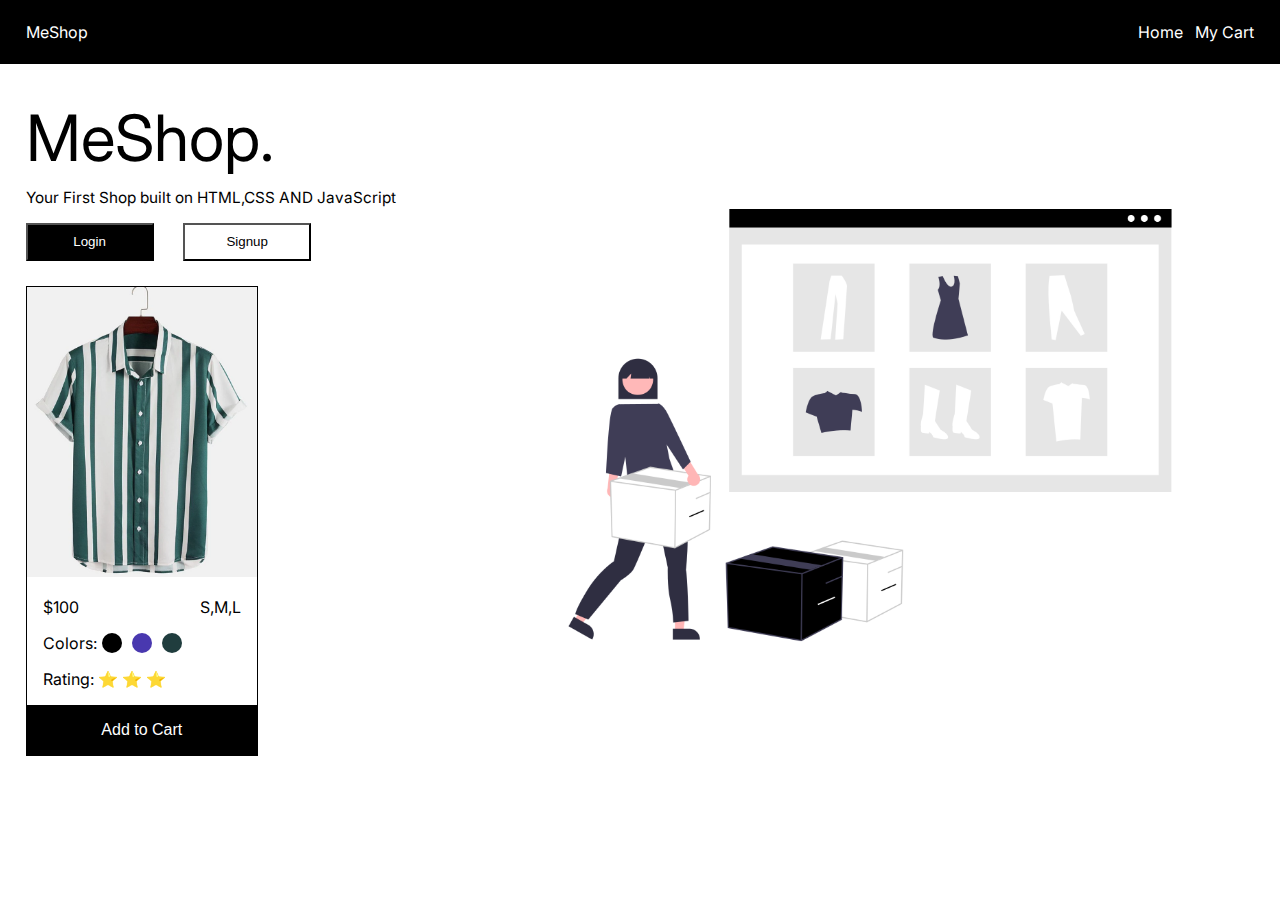
<file: index.html>
<!DOCTYPE html>
<html>

<head>
  <meta charset="utf-8" />
  <meta http-equiv="X-UA-Compatible" content="IE=edge" />
  <title>MeShop.</title>
  <meta name="description" content="" />
  <meta name="viewport" content="width=device-width, initial-scale=1" />
  <link rel="stylesheet" href="/styles.css" />
</head>

<body>
  <header>
    <nav id="navbar">
      <div id="navLeft">
        <a href="/">MeShop</a>
      </div>
      <div id="navRight">
        <a href="/">Home</a>
        <a href="/cart">My Cart</a>
      </div>
    </nav>
  </header>

  <div id="contentBox">
    <div id="contentLeft">
      <div id="contentLeft1">
        <h1>MeShop.</h1>
        <p>Your First Shop built on HTML,CSS AND JavaScript</p>
        <div id="leftButton">
          <button id="login">Login</button>
          <button id="signup">Signup</button>
        </div>
      </div>
      <div id="contentLeft2">
        <div class="item">
          <img src="shop/tshirt.png" alt="Item" />
          <div class="info">
            <div class="row">
              <div class="price">$100</div>
              <div class="sized">S,M,L</div>
            </div>
            <div class="colors">
              Colors:
              <div class="row">
                <div class="circle" style="background-color: #000"></div>
                <div class="circle" style="background-color: #4938af"></div>
                <div class="circle" style="background-color: #203d3e"></div>
              </div>
            </div>
            <div class="row">Rating: &#11088 &#11088 &#11088
            </div>
          </div>
          <button id="addBtn">Add to Cart</button>
        </div>
      </div>
    </div>
    <div id="contentRight">
      <img src="/landingPagePic.png">
    </div>
  </div>
  <script src="/script.js"></script>
</body>

</html>
</file>
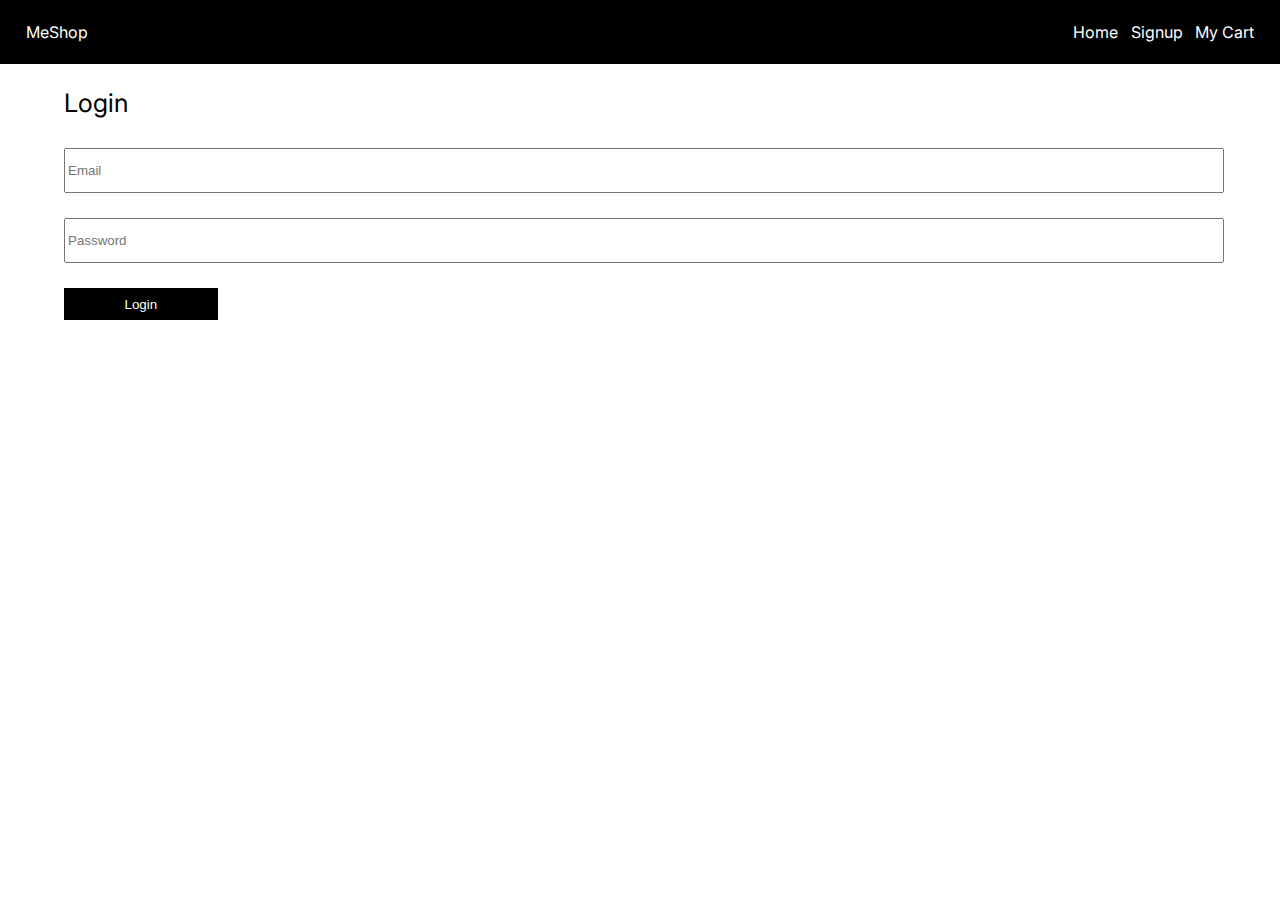
<file: profile/index.html>
<!DOCTYPE html>
<html>

<head>
  <meta charset="utf-8" />
  <meta http-equiv="X-UA-Compatible" content="IE=edge" />
  <title>Profile</title>
  <meta name="description" content="" />
  <meta name="viewport" content="width=device-width, initial-scale=1" />
  <link rel="stylesheet" href="/profile/styles.css">
</head>

<body>
  <nav>
    <div id="navbar">
      <a href="/shop">Shop</a>
      <a href="/cart">Cart</a>
    </div>
  </nav>

  <div id="contentBox">
    <h1>My Profile</h1>
    <div id="message"></div>
    <form class="form">
      <input type="text" placeholder="Name" id="name">
      <button id="saveInfoBtn">Save Info</button>
    </form>

    <h1>Edit Password</h1>
    <form class="form">
      <input type="password" placeholder="Old Password" id="oldPass">
      <input type="password" placeholder="New Password" id="newPass">
      <input type="password" placeholder="Confirm New Password" id="confirmPass">
      <button id="changePassBtn">Change Password</button>
      <button id="logout">Logout</button>
    </form>
  </div>
  <script src="/profile/script.js" async defer></script>
</body>

</html>
</file>
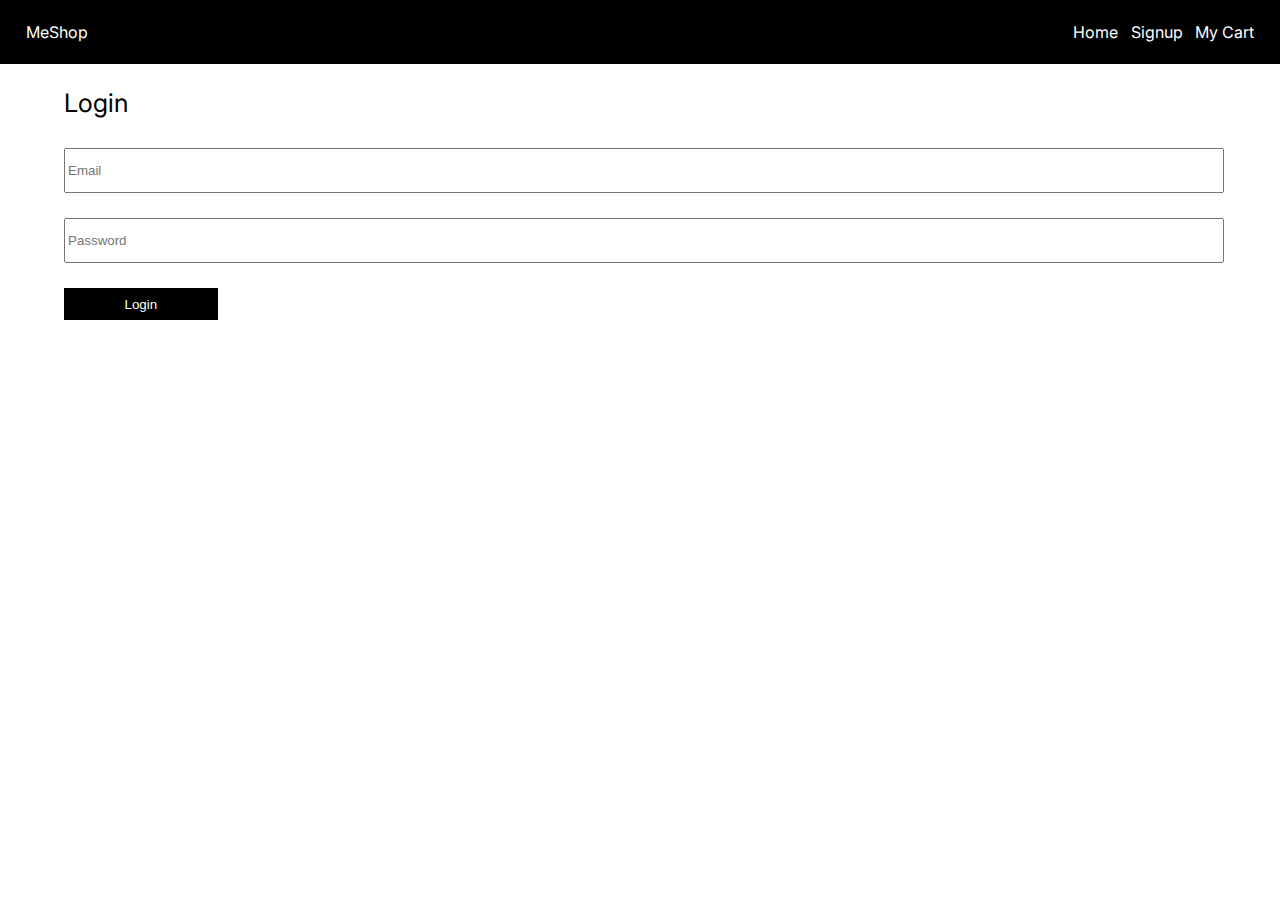
<file: shop/index.html>
<!DOCTYPE html>
<html lang="en">

<head>
  <meta charset="UTF-8" />
  <meta http-equiv="X-UA-Compatible" content="IE=edge" />
  <meta name="viewport" content="width=device-width, initial-scale=1.0" />
  <title>MeShop.</title>
  <link rel="stylesheet" href="/shop/styles.css" />
</head>

<body>
  <nav>
    <div class="brand">
      <a href="/">MeShop.</a>
    </div>
    <div class="nav-items">
      <a href="/">Home</a>
      <a href="/profile">Profile</a>
      <a href="/cart">My Cart</a>
    </div>
  </nav>

  <main>
    <aside>
      <section>
        <title>Rating</title>
        <input onchange="filterCategory()" type="range" id="range" min="0" max="5" value="0" list="values" />
        <datalist id="values">
          <option value="0" label="0"></option>
          <option value="1"></option>
          <option value="2"></option>
          <option value="3"></option>
          <option value="4"></option>
          <option value="5" label="5"></option>
        </datalist>
      </section>
      <section>
        <title>Price Range</title>
        <ul>
          <li>
            <input id="0-25" onclick="setRange(this.value)" value="0-25" type="checkbox" name="prange" />
            <label for="0-25">$0 to $25</label>
          </li>
          <li>
            <input id="25-50" onclick="setRange(this.value)" value="25-50" type="checkbox" name="prange" />
            <label for="25-50">$25 to $50</label>
          </li>
          <li>
            <input id="50-100" onclick="setRange(this.value)" value="50-100" type="checkbox" name="prange" />
            <label for="50-100">$50 to $100</label>
          </li>
          <li>
            <input id="100on" onclick="setRange(this.value)" value="100on" type="checkbox" name="prange" />
            <label for="100on">$100 onwards</label>
          </li>
        </ul>
      </section>
    </aside>
    <main-content>
      <input type="text" placeholder="Search" id="search" />
      <div class="filters">
        <div id="all" onclick="allProducts(this)" class="filter active">All</div>
        <div id="mens" onclick="onlyMens(this)" class="filter">Mens</div>
        <div id="womens" onclick="onlyWomens(this)" class="filter">Womens</div>
        <div id="jewellery" onclick="onlyJewellery(this)" class="filter">Jewellery</div>
        <div id="electronics" onclick="onlyElectronics(this)" class="filter">Electronics</div>
      </div>
      <section>
        <title>Checkout filtered items</title>
        <div id="items">
        </div>
      </section>
    </main-content>
  </main>
  <script src="/shop/script.js"></script>
</body>

</html>
</file>
<file: styles.css>
@import url('https://fonts.googleapis.com/css2?family=Inter:wght@200&family=Quattrocento&family=Ruda&display=swap');

body{
  margin: 0;
  max-width: 100%;
  font-family: inter;
}

#contentBox{
  width: 100%;
  display: flex;
  flex-flow: row wrap;
  justify-content: space-between;
}

#contentLeft{
  width: 30vw;
  padding: 2vw;
}

#contentRight img{
  width: 60vw;
  padding: 2vw;
  margin-top: 5vw;
}


#navbar{
  height: 5vw;
  background-color: #000;
  color: #fff;
  display: flex;
  justify-content: space-between;
  align-items: center;
}

a{
  text-decoration: none;
  color: #fff;
}

#navLeft, #navRight{
  padding: 2vw;
}

#navRight{
  display: flex;
  gap: 1vw;
}

#contentLeft1 h1{
  font-size: 5vw;
  font-weight: 400;
  line-height: 1vw;
}

#contentLeft1 p{
  font-weight: 400;
  font-size: 1.2vw;
}

#login{
  background-color: #000;
  width: 10vw;
  height: 3vw;
  color: #fff;
  margin-right: 2vw;
}

#signup{
  background-color: #fff;
  width: 10vw;
  height: 3vw;
  color: #000;
}

.item {
    border: 1px solid black;
    width: 60%;
    margin-top: 2vw;
  }

  .item img {
    max-width: 100%;
  }

  .item .row {
    display: flex;
    justify-content: space-between;
  }

   .item .info {
    padding: 1rem;
  }

  .item button {
    width: 100%;
    border-radius: none;
    border: none;
    padding: 1rem;
    font-size: 1rem;
    color: white;
    background-color: black;
    cursor: pointer;
  }

  .item .colors {
    display: flex;
    margin: 1rem 0;
  }

  .item .circle {
    width: 20px;
    height: 20px;
    border-radius: 100%;
    margin: 0 5px;
  }
</file>
<file: profile/styles.css>
@import url('https://fonts.googleapis.com/css2?family=Inter:wght@200&family=Quattrocento&family=Ruda&display=swap');

body {
    margin: 0;
    max-width: 100%;
    color: #fff;
    font-weight: 400;
    font-family: inter;
}

nav {
    height: 5vw;
    background-color: #000;
}

#navbar {
    display: flex;
    justify-content: space-between;
    align-items: center;
}

#navbar a {
    text-decoration: none;
    color: #fff;
    font-size: 2vw;
    padding: 1vw;
    cursor: pointer;
}

#contentBox {
    display: flex;
    justify-content: center;
    flex-flow: column wrap;
    align-items: center;
}

#contentBox h1 {
    color: #000;
    font-weight: 700;
    font-size: 4vw;
    line-height: 2vw;
}

.form {
    width: 90%;
    display: flex;
    flex-flow: column wrap;
    align-items: flex-start;
}

.form input {
    width: 100%;
    margin-bottom: 2vw;
    height: 3vw;
}

.form button {
    min-height: 25px;
    height: 2.5vw;
    min-width: 80px;
    width: 12vw;
    background-color: #000;
    color: #fff;
    border: none;
    margin-bottom: 1vw;
}

#message {
    padding-bottom: 1vw;
}
</file>
<file: shop/styles.css>
@import url("https://fonts.googleapis.com/css2?family=Inter:wght@100;200;300;400;500;600;700;800;900&display=swap");

* {
  padding: 0;
  margin: 0;
  box-sizing: border-box;
  font-family: inter;
}

body {
  font-family: "Inter", sans-serif;
  overflow-x: hidden;
}

a {
  color: white;
  text-decoration: none;
}

li{
  list-style: none;
}

input[type="range"] {
  width: 100%;
  height: 2px;
  margin: 1rem auto;
}

datalist {
  display: flex;
  justify-content: space-between;
  color: white;
  width: 100%;
}

nav {
  display: flex;
  justify-content: space-between;
  align-items: center;
  color: white;
  position: sticky;
  z-index: 100;
  top: 0;
  background-color: black;
  border-bottom: 0.1px solid white;
  padding: 1rem;
  font-size: 1rem;
}

nav .brand {
  font-size: 1.5rem;
  font-weight: bold;
}

nav .nav-items a {
  margin: 0 1rem;
}

main {
  display: flex;
}

main aside {
  flex: 0.2;
  background-color: black;
  color: white;
  height: 100vh;
  position: fixed;
  padding-top: 1rem;
  width: 11rem;
}

main main-content {
  display: block;
  width: 100%;
  margin-left: 11rem;
}

aside section {
  padding: 1rem;
  border-bottom: 1px solid rgb(255, 255, 255);
}

aside section:last-child {
  border-bottom: none;
}

aside section title {
  display: block;
  font-size: 1.5rem;
  margin-bottom: 1rem;
}

aside section label {
  cursor: pointer;
  margin-left: 0.25rem;
}

main-content {
  padding: 1rem;
  position: relative;
}

main-content input {
  padding: 1rem;
  width: 100%;
  position: relative;
  font-size: 1rem;
}

main-content .filters {
  display: flex;
  margin-top: 1rem;
  gap: 1rem;
}

main-content .filter {
  flex: 1;
  text-align: center;
  padding: 0.5rem 1rem;
  border: 1px solid black;
  cursor: pointer;
}

main-content .active {
  background-color: black;
  color: white;
}

main-content section {
  margin-top: 1.2rem;
}

main-content section title {
  display: block;
  font-size: 1.5rem;
}

main-content #items {
  display: flex;
  width: 100%;
  /* overflow-x: scroll; */
  flex-flow: row wrap;
  padding: 1rem 0;
  gap: 1rem;
  justify-content: center;
}

main-content #items .item {
  border: 1px solid black;
  width: 23%;
}

main-content #items .item img {
  max-width: 100%;
  height: 200px;
}

main-content #items .item .row {
  display: flex;
  justify-content: space-between;
}

main-content #items .item .info {
  padding: 1rem;
}

main-content #items .item button {
  width: 100%;
  border-radius: none;
  border: none;
  padding: 1rem;
  font-size: 1rem;
  color: white;
  background-color: black;
  cursor: pointer;
}

main-content #items .item .colors {
  display: flex;
  margin: 1rem 0;
}

main-content #items .item .circle {
  width: 20px;
  height: 20px;
  border-radius: 100%;
  margin: 0 5px;
}
</file>
